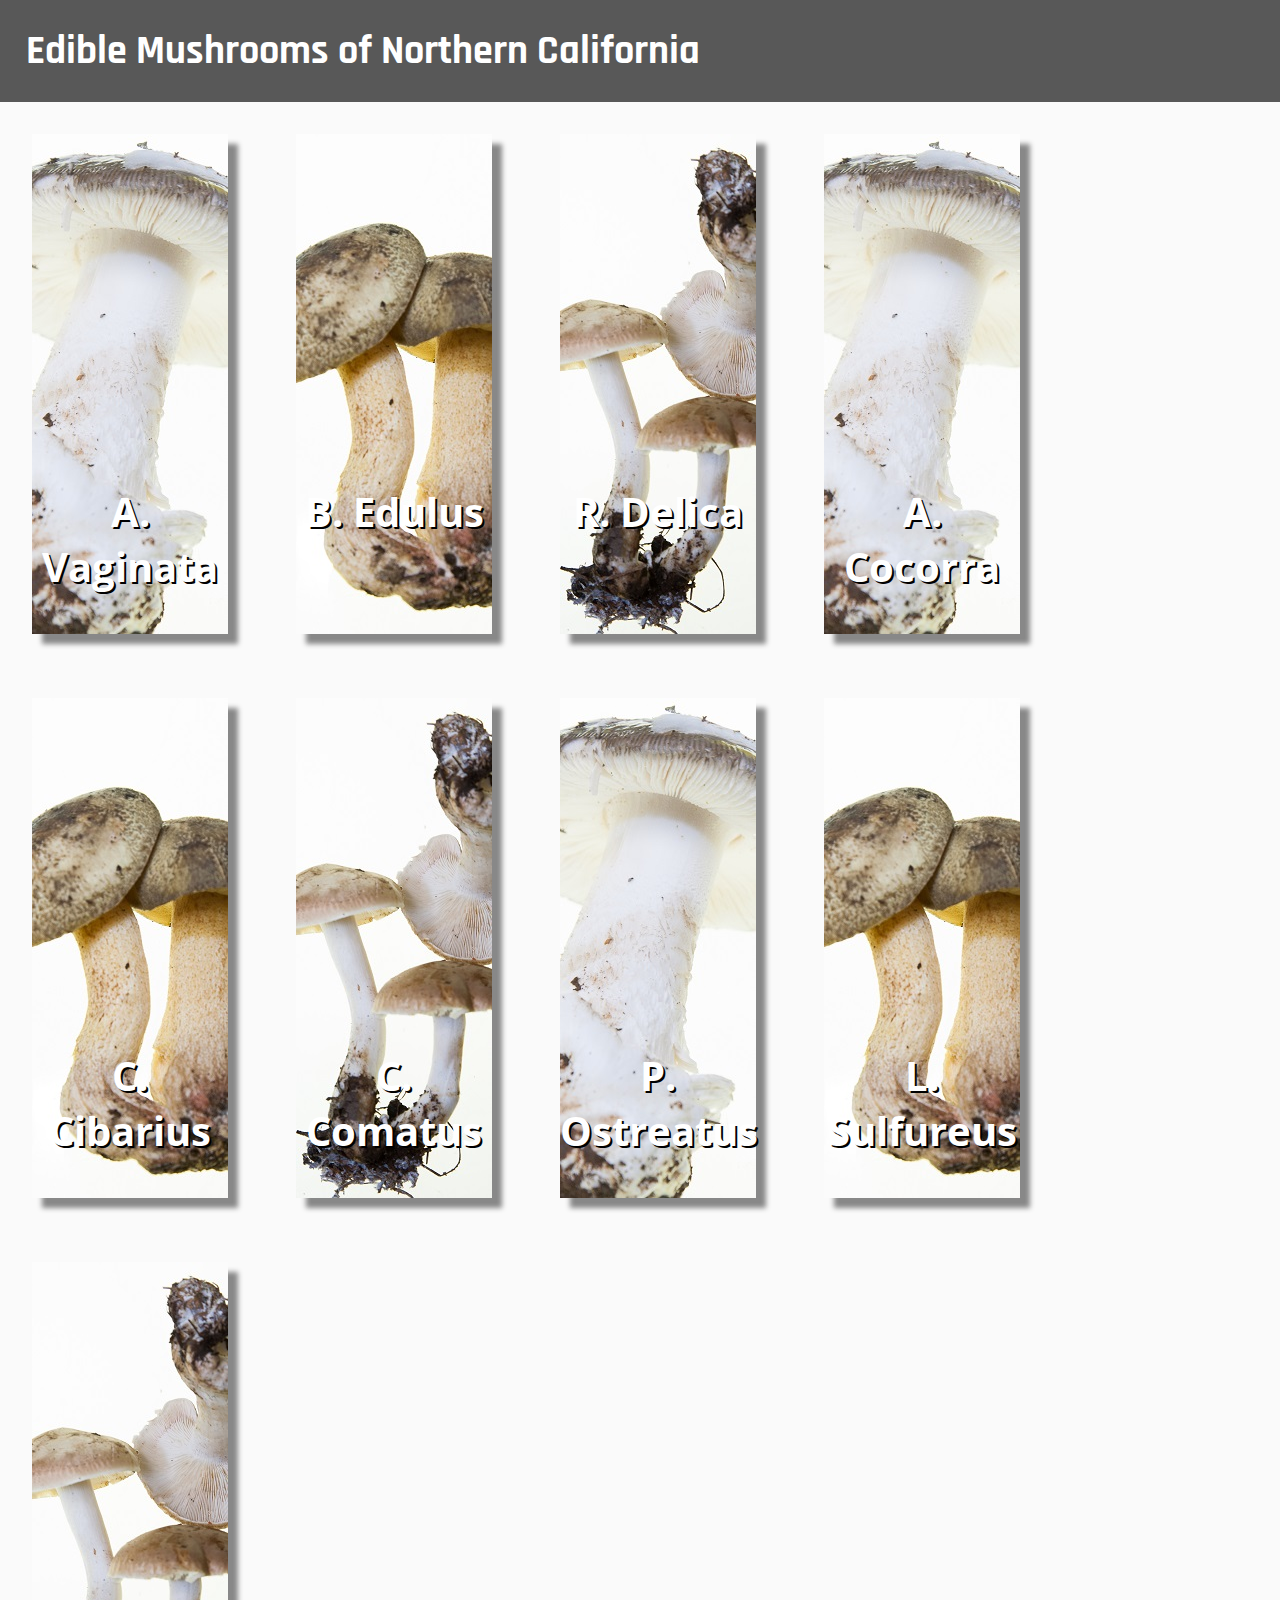
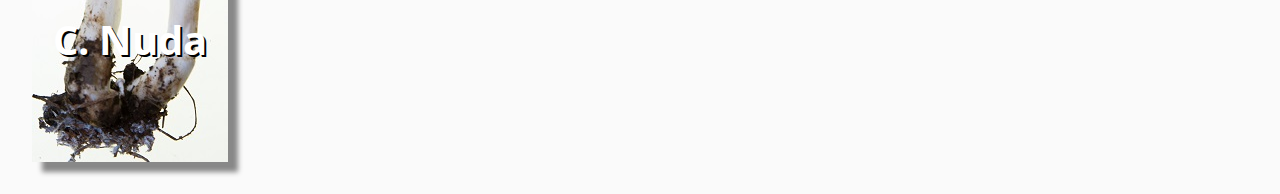
<file: index.html>
<!DOCTYPE HTML>
<html>
	
	<head>
		<meta charset="UTF-8">
		<link rel="stylesheet" href="css/stylesheet.css"/>
		<link href='https://fonts.googleapis.com/css?family=Rajdhani:300' rel='stylesheet' type='text/css'>
		<link href='https://fonts.googleapis.com/css?family=Rajdhani' rel='stylesheet' type='text/css'>
		<link href='https://fonts.googleapis.com/css?family=Open+Sans+Condensed:300' rel='stylesheet' type='text/css'>
		<title>NORCALMYCOLOGY</title>
		
	</head>
	
	<body>

		<header>
			<h1> Edible Mushrooms of Northern California </h1>
		</header>	
		<section class="mainContent">
			<a href="a-vaginata.html" class="mushThumb"> 
				<img src="images/AV.jpg"/>
				<div class="mushroomName"></div>
				<h2>A. Vaginata</h2>
			</a>
				<a href="#" class="mushThumb">
				<img src="images/BL.jpg"/>
				<div class="mushroomName"></div>
				<h2>B. Edulus</h2>
			</a>

			<a href="#" class="mushThumb">
				<img src="images/RA.jpg"/>
				<div class="mushroomName"></div>
				<h2>R. Delica</h2>
			</a>
			<a href="#" class="mushThumb"> 
				<img src="images/AV.jpg"/>
				<div class="mushroomName"></div>
				<h2>A. Cocorra</h2>
			</a>
				<a href="#" class="mushThumb">
				<img src="images/BL.jpg"/>
				<div class="mushroomName"></div>
				<h2>C. Cibarius</h2>
			</a>

			<a href="#" class="mushThumb">
				<img src="images/RA.jpg"/>
				<div class="mushroomName"></div>
				<h2>C. Comatus</h2>
			</a>
			<a href="#" class="mushThumb"> 
				<img src="images/AV.jpg"/>
				<div class="mushroomName"></div>
				<h2>P. Ostreatus</h2>
			</a>
				<a href="#" class="mushThumb">
				<img src="images/BL.jpg"/>
				<div class="mushroomName"></div>
				<h2>L. Sulfureus</h2>
			</a>

				<a href="#" class="mushThumb">
				<img src="images/RA.jpg"/>
				<div class="mushroomName"></div>
				<h2>C. Nuda</h2>
			</a>
			
		</section>
		<footer>
			<h2  id="aboutMe"><a href="http://reddit.com" id="aboutMeLink"> About Me </a></h2>
			<p id="copyright"> ©2016 norcalmycology.com All Rights Reserved<p>
		</footer>

	</body>
	


</html>
</file>
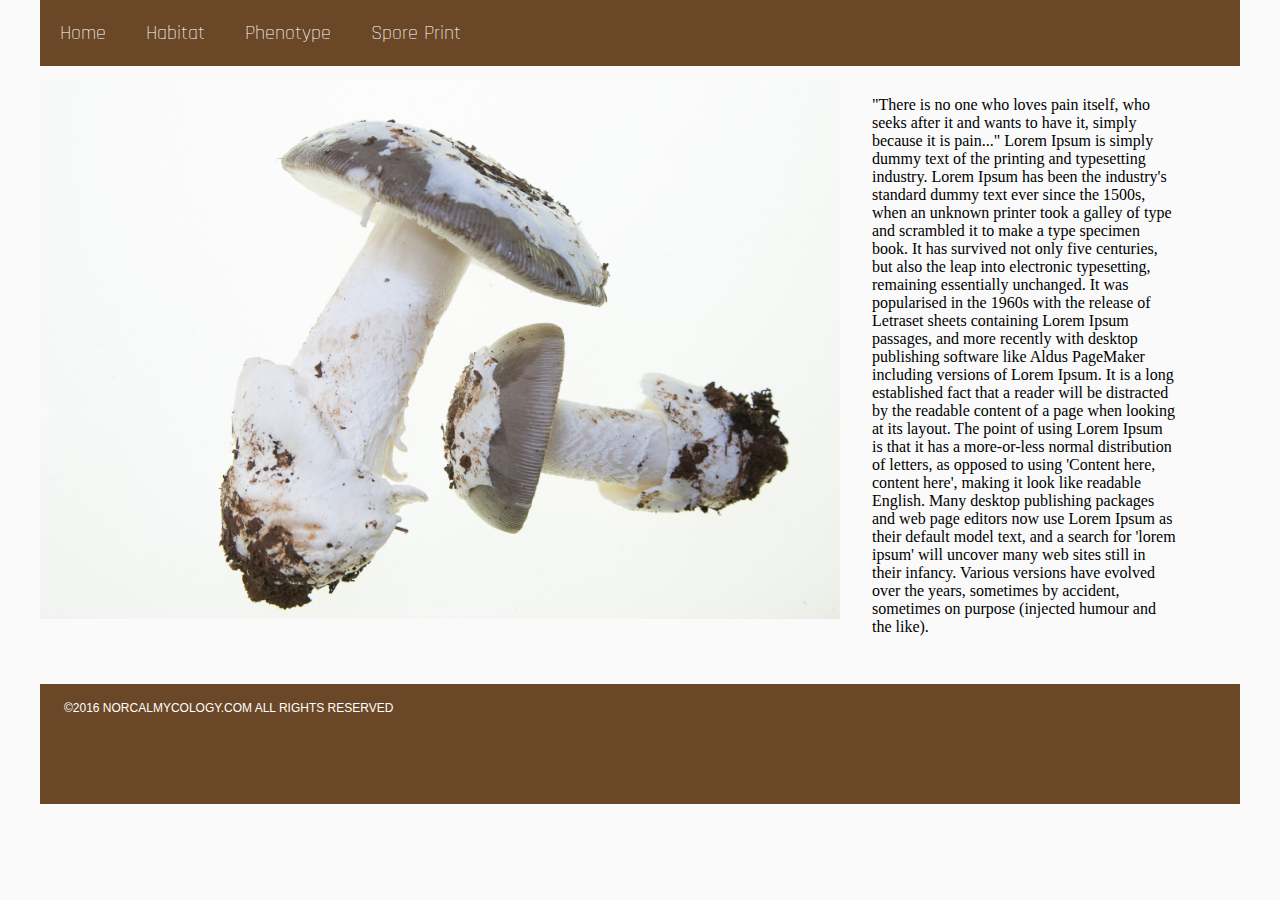
<file: a-vaginata.html>
<!DOCTYPE HTML>
<html>
	
	<head>
		<meta charset="UTF-8">
		<link rel="stylesheet" href="css/pagestylesheet.css"/>
		<link href='https://fonts.googleapis.com/css?family=Rajdhani:300' rel='stylesheet' type='text/css'>
		<link href='https://fonts.googleapis.com/css?family=Rajdhani' rel='stylesheet' type='text/css'>
		<link href='https://fonts.googleapis.com/css?family=Open+Sans+Condensed:300' rel='stylesheet' type='text/css'>
		<title>A.Vaginata</title>
		
	</head>
	
	<body id="page">

		<header>
		<nav>
			<ul>
				<li>
					<a href="index.html"> Home </a>
				</li>
				<li>
					<a href="#"> Habitat </a>
				</li>
				<li>
					<a href="#"> Phenotype </a>
				</li>
				<li>
					<a href="#"> Spore Print </a>	
				</li>
			</ul>
		</nav>
		</header>

		<section id="wrapper">
			
		<img class="mainpageimage"src="images/AV4.jpg" alt="Large Image of Amanita Vaginata"/>
		<p>"There is no one who loves pain itself, who seeks after it and wants to have it, simply because it is pain..."

			Lorem Ipsum is simply dummy text of the printing and typesetting industry. Lorem Ipsum has been the industry's standard dummy text ever since the 1500s, when an unknown printer took a galley of type and scrambled it to make a type specimen book. It has survived not only five centuries, but also the leap into electronic typesetting, remaining essentially unchanged. It was popularised in the 1960s with the release of Letraset sheets containing Lorem Ipsum passages, and more recently with desktop publishing software like Aldus PageMaker including versions of Lorem Ipsum.

			It is a long established fact that a reader will be distracted by the readable content of a page when looking at its layout. The point of using Lorem Ipsum is that it has a more-or-less normal distribution of letters, as opposed to using 'Content here, content here', making it look like readable English. Many desktop publishing packages and web page editors now use Lorem Ipsum as their default model text, and a search for 'lorem ipsum' will uncover many web sites still in their infancy. Various versions have evolved over the years, sometimes by accident, sometimes on purpose (injected humour and the like).

		</p>
			
		
		<div class="push"> </div>
		
		</section>

		<aside>

		</aside>

		<footer>
			<p class="copyright"> ©2016 norcalmycology.com All Rights Reserved<p>
		</footer>

	</body>
	


</html>
</file>
<file: css/stylesheet.css>
* {
  margin: 0;
  padding: 0;
  box-sizing: border-box;
}

/* I like to organize (when it's a simple site) by element, class, and than id */
body {
  background-color: #fafafa;
  /* This was blank and can't be. */
  /*font-family: ;*/
  font-size: 16px;

}

/*
  Lets optimize the header & footer elements
  All of the properties in this portion were the same across bother elements
*/
header, footer {
  color: white;
  font-family: 'Rajdhani', sans-serif;
  font-size: 1.25em;
  width: 100%;
  /* Not right now but we will go into why this min-width is a bad idea */
  min-width: 1200px;
  background-color: #585858;
  font-weight: 100;
  /*
  https://developer.mozilla.org/en-US/docs/Web/CSS/font-smooth
  -webkit-font-smoothing:antialiased;
	-moz-smoothing:antialiased;
	-O-smoothing:antialiased;
	*/
}

/* This exists because it's specific to just the footer element */
footer {
  clear: both;
  position: fixed;
  z-index: 1;
  height: 6em;
  min-width: 1200px;
  /*
  https://developer.mozilla.org/en-US/docs/Web/CSS/font-smooth
  -webkit-font-smoothing:antialiased;
	-moz-smoothing:antialiased;
	-O-smoothing:antialiased;
	*/
}

/* The .header class didn't need to be used. Readjusted */
header h1{
  padding: 2%;
}

img {
  vertical-align: top; /* This removes the small gap between the image and the MushThumb container. I am not sure how that gap is generated in the first place. */
}

h2 {
  position: absolute;
  font-family: 'Open Sans Condensed', sans-serif;
  color: white;
  top: 70%;
  font-size: 40px;
  z-index: 1;
  text-shadow: 2px 2px #000;
  width: 100%;

}
/* Wrapper is a bad name. What is it wrapping?
  With out being familiar with the project, is there a way to know?
  Consider "content" or "main", or the section element.
  */
.wrapper {
  width: 100%;
  overflow-x: scroll;
  white-space: nowrap;
}
/* use camelCasing */
.mushThumb {
  position: relative;
  display: inline-block;
  margin: 2em;
  box-shadow: 10px 10px 5px #888;
  text-decoration: none;
  text-align: center; /* In order for the h2 text to have been centered in this container, the width needed to be set to 100% */

}

.mushThumb:hover {
  opacity: .6;
  /* No need for 'px' if the value is 0. */
  outline: 0 solid white;

}

/*
  Consider a different name. Looking at this class name, I would expect it to
  be styling the h2 element. It is being used in a div though.
*/
.h2background {
  background-color: gray;
  position: absolute;
  width: 100%;
  height: 4em;
  top: 70%;
  /*
    https://developer.mozilla.org/en-US/docs/Web/CSS/opacity
    Drop the browser specific hacks
  */
  filter: alpha(opacity=20); /* IE */
  -moz-opacity: 0.2; /* Mozilla */
  opacity: 0.2; /* CSS3 */
  z-index: 1;
}

/*
  Remember, classes are for items that will be repeated on the same page.
  Copyright should exist only once, should be an id
*/
.copyright {
  padding-left: 2em;
  padding-top: 1em;
  line-height: 2em;
  font-family: Arial, Helvetica, sans-serif;
  text-transform: uppercase;
  font-size: .6em;
  font-style: normal;
  height: 6em;
  font-weight: lighter;
}

#aboutme {
  position: absolute;
  text-align: right;
  vertical-align: middle;
  top: 0;
  padding-right: 5em;
  padding-top: .5em;

}

#aboutmelink {
  color: white;
  height: 6em;
  font-style: normal;
  font-family: Arial, Helvetica, sans-serif;
  text-transform: uppercase;
  line-height: 2em;
  font-size: .5em;
  text-decoration: none;
  text-shadow: none;
  font-weight: lighter;
}

#aboutmelink:hover {
  text-shadow: 2px 2px #000;
}
</file>
<file: css/pagestylesheet.css>
* { margin:0; padding:0; box-sizing:border-box; }

#page {
	background-color:#FAFAFA;
	font-family:;
	font-size:16px;
	height: 100%;

}


header {
	height: 3em;	
	width: 1200px;
	margin:auto;
}

ul { 
    list-style-type: none; /* remove the bullet points */
    background-color: #6a4726; /*Add the background-color to <ul> instead of each <a> element if you want a full-width background color*/
    overflow: hidden; /*The overflow is clipped, and the rest of the content will be invisible - similar to cropping the view area*/
}

li {
    display: inline;
    float: left;
}

li a {
	display:block; /*Displaying the links as block elements makes the whole link area clickable (not just the text), and it allows us to specify padding (and height, width, margins, etc. if you want)*/
	padding:1em;
	text-align: center;
	font-family: 'Rajdhani', sans-serif;
	font-size: 1.25em;
	font-weight:100;
	color: white;
	text-decoration: none;
}

li a:hover {
    background-color: #362513;
}	


#wrapper {
	width: 1200px;
	margin: auto;
}
.mainpageimage {
	float:left;
	width: 800px;
	margin-right: 2em;
}


		

footer {
	clear: both;
	z-index: 1;
	bottom: 0px;
	color: white;
	height: 6em;
	font-family: 'Rajdhani', sans-serif;
	font-size: 1.25em;
	width: 1200px;
	margin:auto;
	background-color: #6a4726;	
	font-weight:100;
}

.copyright {
	padding-left: 2em;
	padding-top:1em;
	line-height: 2em;
	font-family: Arial, Helvetica, sans-serif;
	text-transform: uppercase;
	font-size: .6em;
	font-style: normal;
	height: 6em;
	font-weight: lighter;
}

#wrapper p {
	padding: 1em 2em;  
	margin: 2em;
}
</file>
